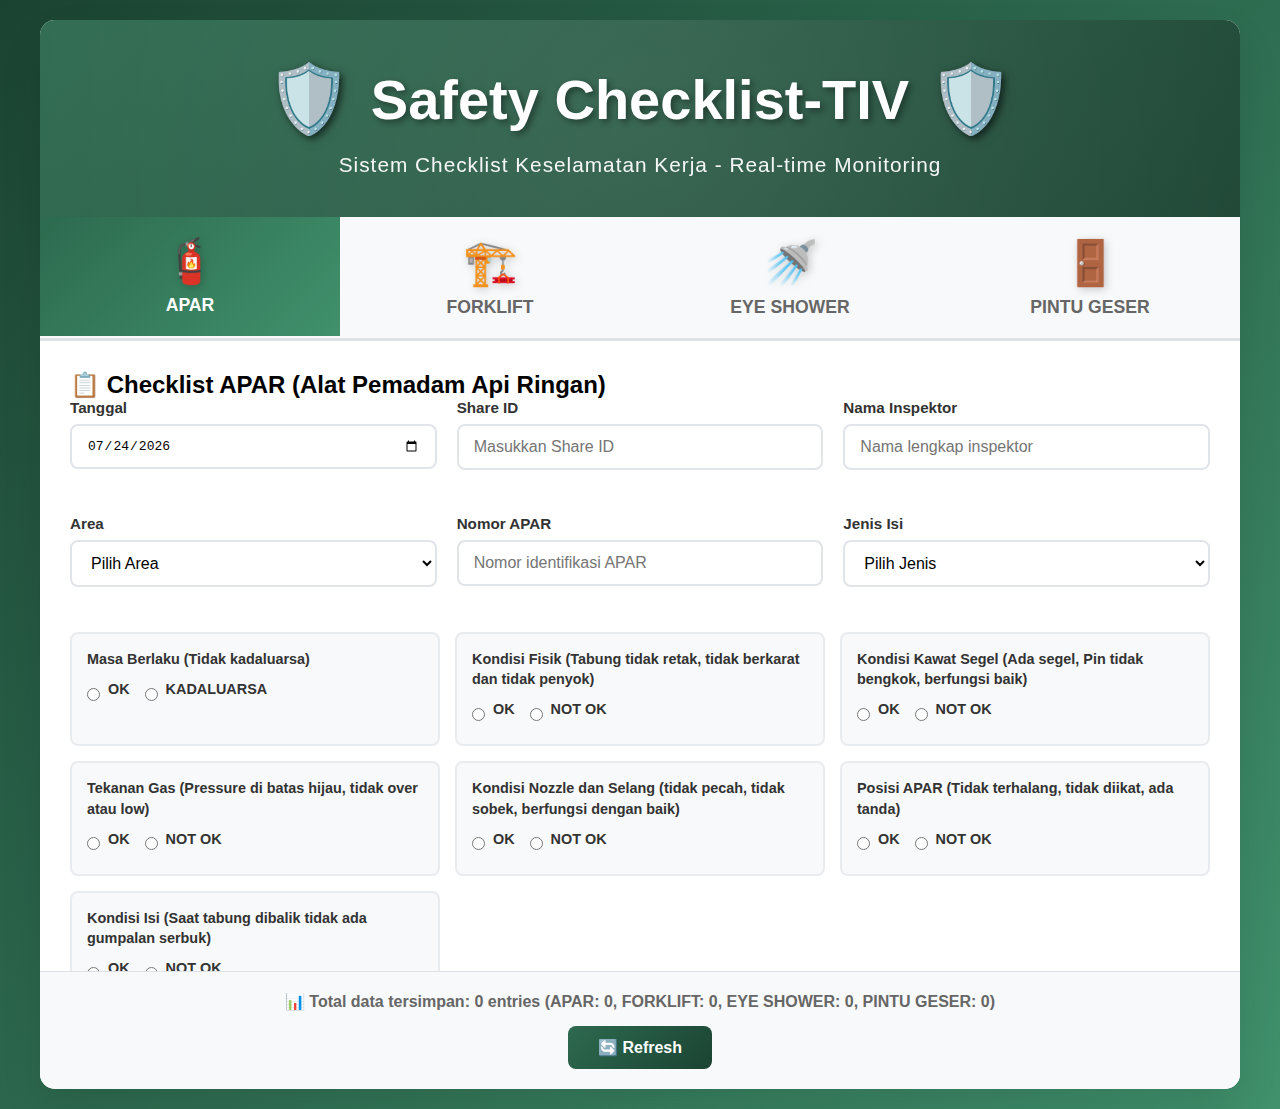
<file: indexOld.html>
<!DOCTYPE html>
<html lang="id">
<head>
    <meta charset="UTF-8">
    <meta name="viewport" content="width=device-width, initial-scale=1.0">
    <title>Safety Checklist Application</title>
    <style>
        * {
            margin: 0;
            padding: 0;
            box-sizing: border-box;
        }

        body {
            font-family: 'Segoe UI', Tahoma, Geneva, Verdana, sans-serif;
            background: linear-gradient(135deg, #1b4332 0%, #2d6a4f 50%, #40916c 100%);
            min-height: 100vh;
            padding: 20px;
        }

        .container {
            max-width: 1200px;
            margin: 0 auto;
            background: white;
            border-radius: 15px;
            overflow: hidden;
            box-shadow: 0 20px 40px rgba(0,0,0,0.1);
        }

        .header {
            background: linear-gradient(135deg, #2d6a4f, #1b4332);
            color: white;
            padding: 40px 30px;
            text-align: center;
            position: relative;
            overflow: hidden;
        }

        .header::before {
            content: '';
            position: absolute;
            top: -50%;
            left: -50%;
            width: 200%;
            height: 200%;
            background: radial-gradient(circle, rgba(255,255,255,0.1) 0%, transparent 70%);
            animation: float 6s ease-in-out infinite;
        }

        @keyframes float {
            0%, 100% { transform: translateY(0px) rotate(0deg); }
            50% { transform: translateY(-20px) rotate(180deg); }
        }

        .header h1 {
            font-size: 3.5em;
            margin-bottom: 15px;
            text-shadow: 3px 3px 6px rgba(0,0,0,0.4);
            display: flex;
            align-items: center;
            justify-content: center;
            gap: 20px;
            position: relative;
            z-index: 1;
        }

        .header h1::before {
            content: '🛡️';
            font-size: 1.2em;
            filter: drop-shadow(2px 2px 4px rgba(0,0,0,0.3));
        }

        .header h1::after {
            content: '🛡️';
            font-size: 1.2em;
            filter: drop-shadow(2px 2px 4px rgba(0,0,0,0.3));
        }

        .header p {
            font-size: 1.3em;
            opacity: 0.95;
            position: relative;
            z-index: 1;
            font-weight: 500;
            letter-spacing: 1px;
        }

        .nav-tabs {
            display: flex;
            background: #f8f9fa;
            border-bottom: 3px solid #dee2e6;
            overflow-x: auto;
        }

        .nav-tab {
            flex: 1;
            padding: 20px;
            text-align: center;
            background: none;
            border: none;
            cursor: pointer;
            font-size: 1.1em;
            font-weight: 600;
            color: #666;
            transition: all 0.3s ease;
            min-width: 150px;
            display: flex;
            flex-direction: column;
            align-items: center;
            gap: 8px;
        }

        .nav-tab:hover {
            background: #e9ecef;
            color: #333;
        }

        .nav-tab.active {
            background: linear-gradient(135deg, #2d6a4f, #40916c);
            color: white;
            transform: translateY(-2px);
        }

        .nav-tab .icon {
            font-size: 2.5em;
            display: block;
            filter: drop-shadow(2px 2px 4px rgba(0,0,0,0.2));
        }

        .form-container {
            padding: 30px;
            max-height: 70vh;
            overflow-y: auto;
        }

        .form-section {
            display: none;
            animation: fadeIn 0.5s ease-in;
        }

        .form-section.active {
            display: block;
        }

        @keyframes fadeIn {
            from { opacity: 0; transform: translateY(20px); }
            to { opacity: 1; transform: translateY(0); }
        }

        .form-group {
            margin-bottom: 25px;
        }

        .form-row {
            display: grid;
            grid-template-columns: repeat(auto-fit, minmax(300px, 1fr));
            gap: 20px;
            margin-bottom: 20px;
        }

        label {
            display: block;
            font-weight: 600;
            color: #333;
            margin-bottom: 8px;
            font-size: 0.95em;
        }

        input, select, textarea {
            width: 100%;
            padding: 12px 15px;
            border: 2px solid #e1e5e9;
            border-radius: 8px;
            font-size: 1em;
            transition: all 0.3s ease;
            background: white;
        }

        input:focus, select:focus, textarea:focus {
            outline: none;
            border-color: #2d6a4f;
            box-shadow: 0 0 0 3px rgba(45, 106, 79, 0.15);
            transform: translateY(-1px);
        }

        .checkbox-group {
            display: grid;
            grid-template-columns: repeat(auto-fit, minmax(300px, 1fr));
            gap: 15px;
            margin-top: 15px;
        }

        .checkbox-item {
            background: #f8f9fa;
            border: 2px solid #e9ecef;
            border-radius: 8px;
            padding: 15px;
            transition: all 0.3s ease;
        }

        .checkbox-item:hover {
            border-color: #2d6a4f;
            transform: translateY(-2px);
            box-shadow: 0 5px 15px rgba(45, 106, 79, 0.15);
        }

        .checkbox-item label {
            margin-bottom: 10px;
            font-size: 0.9em;
            line-height: 1.4;
        }

        .radio-group {
            display: flex;
            gap: 15px;
            margin-top: 5px;
        }

        .radio-item {
            display: flex;
            align-items: center;
            gap: 8px;
        }

        .radio-item input[type="radio"] {
            width: auto;
            margin: 0;
        }

        .submit-btn {
            background: linear-gradient(135deg, #2d6a4f, #40916c);
            color: white;
            padding: 15px 40px;
            border: none;
            border-radius: 8px;
            font-size: 1.1em;
            font-weight: 600;
            cursor: pointer;
            transition: all 0.3s ease;
            margin-top: 20px;
        }

        .submit-btn:hover {
            transform: translateY(-2px);
            box-shadow: 0 10px 25px rgba(45, 106, 79, 0.3);
            background: linear-gradient(135deg, #1b4332, #2d6a4f);
        }

        .export-section {
            background: #f8f9fa;
            padding: 20px;
            border-top: 1px solid #dee2e6;
            text-align: center;
        }

        .export-btn {
            background: linear-gradient(135deg, #2d6a4f, #1b4332);
            color: white;
            padding: 12px 30px;
            border: none;
            border-radius: 8px;
            font-size: 1em;
            font-weight: 600;
            cursor: pointer;
            margin: 0 10px;
            transition: all 0.3s ease;
        }

        .export-btn:hover {
            transform: translateY(-2px);
            box-shadow: 0 8px 20px rgba(45, 106, 79, 0.3);
            background: linear-gradient(135deg, #1b4332, #0f3423);
        }

        .data-count {
            margin-bottom: 15px;
            font-weight: 600;
            color: #666;
        }

        .success-message {
            background: #d4edda;
            border: 1px solid #c3e6cb;
            color: #155724;
            padding: 15px;
            border-radius: 8px;
            margin-bottom: 20px;
            display: none;
        }

        @media (max-width: 768px) {
            .nav-tabs {
                flex-direction: column;
            }
            
            .form-row {
                grid-template-columns: 1fr;
            }
            
            .checkbox-group {
                grid-template-columns: 1fr;
            }
        }
    </style>
</head>
<body>
    <div class="container">
        <div class="header">
            <h1>Safety Checklist-TIV</h1>
            <p>Sistem Checklist Keselamatan Kerja - Real-time Monitoring</p>
        </div>

        <div class="nav-tabs">
            <button class="nav-tab active" onclick="showTab('apar')">
                <span class="icon">🧯</span>
                APAR
            </button>
            <button class="nav-tab" onclick="showTab('forklift')">
                <span class="icon">🏗️</span>
                FORKLIFT
            </button>
            <button class="nav-tab" onclick="showTab('eyeshower')">
                <span class="icon">🚿</span>
                EYE SHOWER
            </button>
            <button class="nav-tab" onclick="showTab('pintu')">
                <span class="icon">🚪</span>
                PINTU GESER
            </button>
        </div>

        <div class="form-container">
            <div class="success-message" id="successMessage">
                ✅ Data berhasil disimpan dan siap untuk diekspor ke spreadsheet!
            </div>

            <!-- APAR Form -->
            <div class="form-section active" id="apar-section">
                <h2>📋 Checklist APAR (Alat Pemadam Api Ringan)</h2>
                <form id="aparForm">
                    <div class="form-row">
                        <div class="form-group">
                            <label for="apar-tanggal">Tanggal</label>
                            <input type="date" id="apar-tanggal" required>
                        </div>
                        <div class="form-group">
                            <label for="apar-shareId">Share ID</label>
                            <input type="text" id="apar-shareId" placeholder="Masukkan Share ID">
                        </div>
                        <div class="form-group">
                            <label for="apar-inspektor">Nama Inspektor</label>
                            <input type="text" id="apar-inspektor" required placeholder="Nama lengkap inspektor">
                        </div>
                        <div class="form-group">
                            <label for="apar-area">Area</label>
                            <select id="apar-area" required>
                                <option value="">Pilih Area</option>
                                <option value="HOD">HOD</option>
                                <option value="SPS1">SPS1</option>
                                <option value="SPS2">SPS2</option>
                                <option value="SPS3">SPS3</option>
                                <option value="LOGISTIK">LOGISTIK</option>
                                <option value="TEKNIK">TEKNIK</option>
                                <option value="OFFICE">OFFICE</option>
                            </select>
                        </div>
                        <div class="form-group">
                            <label for="apar-nomor">Nomor APAR</label>
                            <input type="text" id="apar-nomor" required placeholder="Nomor identifikasi APAR">
                        </div>
                        <div class="form-group">
                            <label for="apar-jenisIsi">Jenis Isi</label>
                            <select id="apar-jenisIsi" required>
                                <option value="">Pilih Jenis</option>
                                <option value="GAS">GAS</option>
                                <option value="CAIR">CAIR</option>
                                <option value="POWDER">POWDER</option>
                            </select>
                        </div>
                    </div>

                    <div class="checkbox-group">
                        <div class="checkbox-item">
                            <label>Masa Berlaku (Tidak kadaluarsa)</label>
                            <div class="radio-group">
                                <div class="radio-item">
                                    <input type="radio" name="apar-masaBerlaku" value="OK" id="apar-masa-ok">
                                    <label for="apar-masa-ok">OK</label>
                                </div>
                                <div class="radio-item">
                                    <input type="radio" name="apar-masaBerlaku" value="KADALUARSA" id="apar-masa-exp">
                                    <label for="apar-masa-exp">KADALUARSA</label>
                                </div>
                            </div>
                        </div>

                        <div class="checkbox-item">
                            <label>Kondisi Fisik (Tabung tidak retak, tidak berkarat dan tidak penyok)</label>
                            <div class="radio-group">
                                <div class="radio-item">
                                    <input type="radio" name="apar-kondisiFisik" value="OK" id="apar-fisik-ok">
                                    <label for="apar-fisik-ok">OK</label>
                                </div>
                                <div class="radio-item">
                                    <input type="radio" name="apar-kondisiFisik" value="NOT OK" id="apar-fisik-not">
                                    <label for="apar-fisik-not">NOT OK</label>
                                </div>
                            </div>
                        </div>

                        <div class="checkbox-item">
                            <label>Kondisi Kawat Segel (Ada segel, Pin tidak bengkok, berfungsi baik)</label>
                            <div class="radio-group">
                                <div class="radio-item">
                                    <input type="radio" name="apar-kawatSegel" value="OK" id="apar-segel-ok">
                                    <label for="apar-segel-ok">OK</label>
                                </div>
                                <div class="radio-item">
                                    <input type="radio" name="apar-kawatSegel" value="NOT OK" id="apar-segel-not">
                                    <label for="apar-segel-not">NOT OK</label>
                                </div>
                            </div>
                        </div>

                        <div class="checkbox-item">
                            <label>Tekanan Gas (Pressure di batas hijau, tidak over atau low)</label>
                            <div class="radio-group">
                                <div class="radio-item">
                                    <input type="radio" name="apar-tekananGas" value="OK" id="apar-tekanan-ok">
                                    <label for="apar-tekanan-ok">OK</label>
                                </div>
                                <div class="radio-item">
                                    <input type="radio" name="apar-tekananGas" value="NOT OK" id="apar-tekanan-not">
                                    <label for="apar-tekanan-not">NOT OK</label>
                                </div>
                            </div>
                        </div>

                        <div class="checkbox-item">
                            <label>Kondisi Nozzle dan Selang (tidak pecah, tidak sobek, berfungsi dengan baik)</label>
                            <div class="radio-group">
                                <div class="radio-item">
                                    <input type="radio" name="apar-nozzle" value="OK" id="apar-nozzle-ok">
                                    <label for="apar-nozzle-ok">OK</label>
                                </div>
                                <div class="radio-item">
                                    <input type="radio" name="apar-nozzle" value="NOT OK" id="apar-nozzle-not">
                                    <label for="apar-nozzle-not">NOT OK</label>
                                </div>
                            </div>
                        </div>

                        <div class="checkbox-item">
                            <label>Posisi APAR (Tidak terhalang, tidak diikat, ada tanda)</label>
                            <div class="radio-group">
                                <div class="radio-item">
                                    <input type="radio" name="apar-posisi" value="OK" id="apar-posisi-ok">
                                    <label for="apar-posisi-ok">OK</label>
                                </div>
                                <div class="radio-item">
                                    <input type="radio" name="apar-posisi" value="NOT OK" id="apar-posisi-not">
                                    <label for="apar-posisi-not">NOT OK</label>
                                </div>
                            </div>
                        </div>

                        <div class="checkbox-item">
                            <label>Kondisi Isi (Saat tabung dibalik tidak ada gumpalan serbuk)</label>
                            <div class="radio-group">
                                <div class="radio-item">
                                    <input type="radio" name="apar-kondisiIsi" value="OK" id="apar-isi-ok">
                                    <label for="apar-isi-ok">OK</label>
                                </div>
                                <div class="radio-item">
                                    <input type="radio" name="apar-kondisiIsi" value="NOT OK" id="apar-isi-not">
                                    <label for="apar-isi-not">NOT OK</label>
                                </div>
                            </div>
                        </div>
                    </div>

                    <div class="form-group">
                        <label for="apar-keterangan">Keterangan</label>
                        <textarea id="apar-keterangan" rows="3" placeholder="Catatan tambahan atau temuan khusus..."></textarea>
                    </div>

                    <button type="submit" class="submit-btn">💾 Simpan Data APAR</button>
                </form>
            </div>

            <!-- FORKLIFT Form -->
            <div class="form-section" id="forklift-section">
                <h2>📋 Checklist FORKLIFT</h2>
                <form id="forkliftForm">
                    <div class="form-row">
                        <div class="form-group">
                            <label for="forklift-tanggal">Tanggal Pemeriksaan</label>
                            <input type="date" id="forklift-tanggal" required>
                        </div>
                        <div class="form-group">
                            <label for="forklift-shareId">Share ID Inspektor</label>
                            <input type="text" id="forklift-shareId" placeholder="Share ID">
                        </div>
                        <div class="form-group">
                            <label for="forklift-inspektor">Nama Inspektor</label>
                            <input type="text" id="forklift-inspektor" required placeholder="Nama lengkap inspektor">
                        </div>
                        <div class="form-group">
                            <label for="forklift-area">Area</label>
                            <select id="forklift-area" required>
                                <option value="">Pilih Area</option>
                                <option value="LOGISTIK HOD">LOGISTIK HOD</option>
                                <option value="LOGISTIK SPS1">LOGISTIK SPS1</option>
                                <option value="LOGISTIK SPS2">LOGISTIK SPS2</option>
                                <option value="LOGISTIK SPS3">LOGISTIK SPS3</option>
                                <option value="LOGISTIK GUDANG MATERIAL">LOGISTIK GUDANG MATERIAL</option>
                            </select>
                        </div>
                        <div class="form-group">
                            <label for="forklift-shift">Shift</label>
                            <select id="forklift-shift">
                                <option value="">Pilih Shift</option>
                                <option value="SHIFT 1">SHIFT 1</option>
                                <option value="SHIFT 2">SHIFT 2</option>
                                <option value="SHIFT 3">SHIFT 3</option>
                            </select>
                        </div>
                        <div class="form-group">
                            <label for="forklift-nomor">Nomor Forklift</label>
                            <input type="text" id="forklift-nomor" required placeholder="Contoh: E7190">
                        </div>
                    </div>

                    <h3>🔍 Pemeriksaan Critical Point</h3>
                    <div class="checkbox-group">
                        <div class="checkbox-item">
                            <label>Rem/Kopling berfungsi baik</label>
                            <div class="radio-group">
                                <div class="radio-item">
                                    <input type="radio" name="forklift-rem" value="OK" id="forklift-rem-ok">
                                    <label for="forklift-rem-ok">OK</label>
                                </div>
                                <div class="radio-item">
                                    <input type="radio" name="forklift-rem" value="NOT OK" id="forklift-rem-not">
                                    <label for="forklift-rem-not">NOT OK</label>
                                </div>
                            </div>
                        </div>

                        <div class="checkbox-item">
                            <label>Fork turun dengan kecepatan normal (tidak cepat)</label>
                            <div class="radio-group">
                                <div class="radio-item">
                                    <input type="radio" name="forklift-fork" value="OK" id="forklift-fork-ok">
                                    <label for="forklift-fork-ok">OK</label>
                                </div>
                                <div class="radio-item">
                                    <input type="radio" name="forklift-fork" value="NOT OK" id="forklift-fork-not">
                                    <label for="forklift-fork-not">NOT OK</label>
                                </div>
                            </div>
                        </div>

                        <div class="checkbox-item">
                            <label>Sistem oli hidrolik normal (tidak bocor)</label>
                            <div class="radio-group">
                                <div class="radio-item">
                                    <input type="radio" name="forklift-oli" value="OK" id="forklift-oli-ok">
                                    <label for="forklift-oli-ok">OK</label>
                                </div>
                                <div class="radio-item">
                                    <input type="radio" name="forklift-oli" value="NOT OK" id="forklift-oli-not">
                                    <label for="forklift-oli-not">NOT OK</label>
                                </div>
                            </div>
                        </div>

                        <div class="checkbox-item">
                            <label>Fungsi setir/kemudi normal</label>
                            <div class="radio-group">
                                <div class="radio-item">
                                    <input type="radio" name="forklift-setir" value="OK" id="forklift-setir-ok">
                                    <label for="forklift-setir-ok">OK</label>
                                </div>
                                <div class="radio-item">
                                    <input type="radio" name="forklift-setir" value="NOT OK" id="forklift-setir-not">
                                    <label for="forklift-setir-not">NOT OK</label>
                                </div>
                            </div>
                        </div>

                        <div class="checkbox-item">
                            <label>Klakson berfungsi baik</label>
                            <div class="radio-group">
                                <div class="radio-item">
                                    <input type="radio" name="forklift-klakson" value="OK" id="forklift-klakson-ok">
                                    <label for="forklift-klakson-ok">OK</label>
                                </div>
                                <div class="radio-item">
                                    <input type="radio" name="forklift-klakson" value="NOT OK" id="forklift-klakson-not">
                                    <label for="forklift-klakson-not">NOT OK</label>
                                </div>
                            </div>
                        </div>

                        <div class="checkbox-item">
                            <label>Koneksi antar sel battery kondisi baik, bersih dan kering</label>
                            <div class="radio-group">
                                <div class="radio-item">
                                    <input type="radio" name="forklift-battery" value="OK" id="forklift-battery-ok">
                                    <label for="forklift-battery-ok">OK</label>
                                </div>
                                <div class="radio-item">
                                    <input type="radio" name="forklift-battery" value="NOT OK" id="forklift-battery-not">
                                    <label for="forklift-battery-not">NOT OK</label>
                                </div>
                            </div>
                        </div>

                        <div class="checkbox-item">
                            <label>Ban depan dan belakang masih dalam kondisi baik dan standar</label>
                            <div class="radio-group">
                                <div class="radio-item">
                                    <input type="radio" name="forklift-ban" value="OK" id="forklift-ban-ok">
                                    <label for="forklift-ban-ok">OK</label>
                                </div>
                                <div class="radio-item">
                                    <input type="radio" name="forklift-ban" value="NOT OK" id="forklift-ban-not">
                                    <label for="forklift-ban-not">NOT OK</label>
                                </div>
                            </div>
                        </div>
                    </div>

                    <div class="form-group">
                        <label for="forklift-keterangan">Keterangan</label>
                        <textarea id="forklift-keterangan" rows="3" placeholder="Catatan tambahan atau temuan khusus..."></textarea>
                    </div>

                    <button type="submit" class="submit-btn">💾 Simpan Data FORKLIFT</button>
                </form>
            </div>

            <!-- EYE SHOWER Form -->
            <div class="form-section" id="eyeshower-section">
                <h2>📋 Checklist EYE SHOWER</h2>
                <form id="eyeshowerForm">
                    <div class="form-row">
                        <div class="form-group">
                            <label for="eyeshower-tanggal">Tanggal</label>
                            <input type="date" id="eyeshower-tanggal" required>
                        </div>
                        <div class="form-group">
                            <label for="eyeshower-shareId">Share ID Inspektor</label>
                            <input type="text" id="eyeshower-shareId" placeholder="Share ID">
                        </div>
                        <div class="form-group">
                            <label for="eyeshower-inspektor">Nama Inspektor</label>
                            <input type="text" id="eyeshower-inspektor" required placeholder="Nama lengkap inspektor">
                        </div>
                        <div class="form-group">
                            <label for="eyeshower-area">Area</label>
                            <select id="eyeshower-area" required>
                                <option value="">Pilih Area</option>
                                <option value="HOD">HOD</option>
                                <option value="SPS1">SPS1</option>
                                <option value="SPS2">SPS2</option>
                                <option value="SPS3">SPS3</option>
                                <option value="LOGISTIK">LOGISTIK</option>
                                <option value="TEKNIK">TEKNIK</option>
                                <option value="LAINNYA">LAINNYA</option>
                            </select>
                        </div>
                        <div class="form-group">
                            <label for="eyeshower-nomor">No</label>
                            <input type="text" id="eyeshower-nomor" required placeholder="Nomor identifikasi eye shower">
                        </div>
                    </div>

                    <div class="checkbox-group">
                        <div class="checkbox-item">
                            <label>Emergency shower/eye wash dilengkapi dengan rambu yang mudah terlihat dan kondisi rambu bagus</label>
                            <div class="radio-group">
                                <div class="radio-item">
                                    <input type="radio" name="eyeshower-rambu" value="OK" id="eyeshower-rambu-ok">
                                    <label for="eyeshower-rambu-ok">OK</label>
                                </div>
                                <div class="radio-item">
                                    <input type="radio" name="eyeshower-rambu" value="NOT OK" id="eyeshower-rambu-not">
                                    <label for="eyeshower-rambu-not">NOT OK</label>
                                </div>
                            </div>
                        </div>

                        <div class="checkbox-item">
                            <label>Emergency shower/eye wash jelas terlihat dengan penerangan yang memadai</label>
                            <div class="radio-group">
                                <div class="radio-item">
                                    <input type="radio" name="eyeshower-penerangan" value="OK" id="eyeshower-penerangan-ok">
                                    <label for="eyeshower-penerangan-ok">OK</label>
                                </div>
                                <div class="radio-item">
                                    <input type="radio" name="eyeshower-penerangan" value="NOT OK" id="eyeshower-penerangan-not">
                                    <label for="eyeshower-penerangan-not">NOT OK</label>
                                </div>
                            </div>
                        </div>

                        <div class="checkbox-item">
                            <label>Akses & Pancaran air (Jalur ke Emergency shower/eye wash bebas dari penghalang atau material)</label>
                            <div class="radio-group">
                                <div class="radio-item">
                                    <input type="radio" name="eyeshower-akses" value="OK" id="eyeshower-akses-ok">
                                    <label for="eyeshower-akses-ok">OK</label>
                                </div>
                                <div class="radio-item">
                                    <input type="radio" name="eyeshower-akses" value="NOT OK" id="eyeshower-akses-not">
                                    <label for="eyeshower-akses-not">NOT OK</label>
                                </div>
                            </div>
                        </div>

                        <div class="checkbox-item">
                            <label>Diameter pancaran air shower minimal 20" (50 cm) dan bebas dari penghalang</label>
                            <div class="radio-group">
                                <div class="radio-item">
                                    <input type="radio" name="eyeshower-diameter" value="OK" id="eyeshower-diameter-ok">
                                    <label for="eyeshower-diameter-ok">OK</label>
                                </div>
                                <div class="radio-item">
                                    <input type="radio" name="eyeshower-diameter" value="NOT OK" id="eyeshower-diameter-not">
                                    <label for="eyeshower-diameter-not">NOT OK</label>
                                </div>
                            </div>
                        </div>

                        <div class="checkbox-item">
                            <label>Pancuran air di kedua sisi bertemu di satu titik di tengah</label>
                            <div class="radio-group">
                                <div class="radio-item">
                                    <input type="radio" name="eyeshower-pancuran" value="OK" id="eyeshower-pancuran-ok">
                                    <label for="eyeshower-pancuran-ok">OK</label>
                                </div>
                                <div class="radio-item">
                                    <input type="radio" name="eyeshower-pancuran" value="NOT OK" id="eyeshower-pancuran-not">
                                    <label for="eyeshower-pancuran-not">NOT OK</label>
                                </div>
                            </div>
                        </div>

                        <div class="checkbox-item">
                            <label>Semua bagian shower/eye wash lengkap dan dalam kondisi baik</label>
                            <div class="radio-group">
                                <div class="radio-item">
                                    <input type="radio" name="eyeshower-bagian" value="OK" id="eyeshower-bagian-ok">
                                    <label for="eyeshower-bagian-ok">OK</label>
                                </div>
                                <div class="radio-item">
                                    <input type="radio" name="eyeshower-bagian" value="NOT OK" id="eyeshower-bagian-not">
                                    <label for="eyeshower-bagian-not">NOT OK</label>
                                </div>
                            </div>
                        </div>

                        <div class="checkbox-item">
                            <label>Valve incoming dalam posisi normally open</label>
                            <div class="radio-group">
                                <div class="radio-item">
                                    <input type="radio" name="eyeshower-valve" value="OK" id="eyeshower-valve-ok">
                                    <label for="eyeshower-valve-ok">OK</label>
                                </div>
                                <div class="radio-item">
                                    <input type="radio" name="eyeshower-valve" value="NOT OK" id="eyeshower-valve-not">
                                    <label for="eyeshower-valve-not">NOT OK</label>
                                </div>
                            </div>
                        </div>

                        <div class="checkbox-item">
                            <label>Showers - Valve dan pipa-pipa telah tersambung dengan benar tidak ada kebocoran dan korosi</label>
                            <div class="radio-group">
                                <div class="radio-item">
                                    <input type="radio" name="eyeshower-pipa" value="OK" id="eyeshower-pipa-ok">
                                    <label for="eyeshower-pipa-ok">OK</label>
                                </div>
                                <div class="radio-item">
                                    <input type="radio" name="eyeshower-pipa" value="NOT OK" id="eyeshower-pipa-not">
                                    <label for="eyeshower-pipa-not">NOT OK</label>
                                </div>
                            </div>
                        </div>

                        <div class="checkbox-item">
                            <label>Eyewashes - Semua part lengkap</label>
                            <div class="radio-group">
                                <div class="radio-item">
                                    <input type="radio" name="eyeshower-parts" value="OK" id="eyeshower-parts-ok">
                                    <label for="eyeshower-parts-ok">OK</label>
                                </div>
                                <div class="radio-item">
                                    <input type="radio" name="eyeshower-parts" value="NOT OK" id="eyeshower-parts-not">
                                    <label for="eyeshower-parts-not">NOT OK</label>
                                </div>
                            </div>
                        </div>
                    </div>

                    <div class="form-group">
                        <label for="eyeshower-keterangan">Keterangan</label>
                        <textarea id="eyeshower-keterangan" rows="3" placeholder="Catatan tambahan atau temuan khusus..."></textarea>
                    </div>

                    <button type="submit" class="submit-btn">💾 Simpan Data EYE SHOWER</button>
                </form>
            </div>

            <!-- PINTU GESER Form -->
            <div class="form-section" id="pintu-section">
                <h2>📋 Checklist PINTU GESER</h2>
                <form id="pintuForm">
                    <div class="form-row">
                        <div class="form-group">
                            <label for="pintu-tanggal">Tanggal Pemeriksaan</label>
                            <input type="date" id="pintu-tanggal" required>
                        </div>
                        <div class="form-group">
                            <label for="pintu-shareId">Share ID Inspektor</label>
                            <input type="text" id="pintu-shareId" placeholder="Share ID">
                        </div>
                        <div class="form-group">
                            <label for="pintu-inspektor">Nama Inspektor</label>
                            <input type="text" id="pintu-inspektor" required placeholder="Nama lengkap inspektor">
                        </div>
                        <div class="form-group">
                            <label for="pintu-area">Area</label>
                            <select id="pintu-area" required>
                                <option value="">Pilih Area</option>
                                <option value="HOD">HOD</option>
                                <option value="SPS1">SPS1</option>
                                <option value="SPS2">SPS2</option>
                                <option value="SPS3">SPS3</option>
                                <option value="LOGISTIK">LOGISTIK</option>
                                <option value="TEKNIK">TEKNIK</option>
                                <option value="OFFICE">OFFICE</option>
                            </select>
                        </div>
                        <div class="form-group">
                            <label for="pintu-nomor">Nomor Pintu Geser</label>
                            <input type="text" id="pintu-nomor" required placeholder="Nomor identifikasi pintu geser">
                        </div>
                    </div>

                    <div class="checkbox-group">
                        <div class="checkbox-item">
                            <label>Pagar (Tidak Rusak/Patah)</label>
                            <div class="radio-group">
                                <div class="radio-item">
                                    <input type="radio" name="pintu-pagar" value="OK" id="pintu-pagar-ok">
                                    <label for="pintu-pagar-ok">OK</label>
                                </div>
                                <div class="radio-item">
                                    <input type="radio" name="pintu-pagar" value="NOT OK" id="pintu-pagar-not">
                                    <label for="pintu-pagar-not">NOT OK</label>
                                </div>
                            </div>
                        </div>

                        <div class="checkbox-item">
                            <label>Roda/Bearing Bawah (Kondisi Baik, tidak aus/macet)</label>
                            <div class="radio-group">
                                <div class="radio-item">
                                    <input type="radio" name="pintu-roda" value="OK" id="pintu-roda-ok">
                                    <label for="pintu-roda-ok">OK</label>
                                </div>
                                <div class="radio-item">
                                    <input type="radio" name="pintu-roda" value="NOT OK" id="pintu-roda-not">
                                    <label for="pintu-roda-not">NOT OK</label>
                                </div>
                            </div>
                        </div>

                        <div class="checkbox-item">
                            <label>Jalur Rel Roda (Kondisi Baik, tidak patah/pecah)</label>
                            <div class="radio-group">
                                <div class="radio-item">
                                    <input type="radio" name="pintu-rel" value="OK" id="pintu-rel-ok">
                                    <label for="pintu-rel-ok">OK</label>
                                </div>
                                <div class="radio-item">
                                    <input type="radio" name="pintu-rel" value="NOT OK" id="pintu-rel-not">
                                    <label for="pintu-rel-not">NOT OK</label>
                                </div>
                            </div>
                        </div>

                        <div class="checkbox-item">
                            <label>Roller Pintu (Kondisi Baik, tidak aus/macet)</label>
                            <div class="radio-group">
                                <div class="radio-item">
                                    <input type="radio" name="pintu-roller" value="OK" id="pintu-roller-ok">
                                    <label for="pintu-roller-ok">OK</label>
                                </div>
                                <div class="radio-item">
                                    <input type="radio" name="pintu-roller" value="NOT OK" id="pintu-roller-not">
                                    <label for="pintu-roller-not">NOT OK</label>
                                </div>
                            </div>
                        </div>

                        <div class="checkbox-item">
                            <label>Pelumasan Roda & Gear Pintu (Melakukan Pelumasan Chain & Gear Box)</label>
                            <div class="radio-group">
                                <div class="radio-item">
                                    <input type="radio" name="pintu-pelumasan" value="OK" id="pintu-pelumasan-ok">
                                    <label for="pintu-pelumasan-ok">OK</label>
                                </div>
                                <div class="radio-item">
                                    <input type="radio" name="pintu-pelumasan" value="NOT OK" id="pintu-pelumasan-not">
                                    <label for="pintu-pelumasan-not">NOT OK</label>
                                </div>
                            </div>
                        </div>

                        <div class="checkbox-item">
                            <label>Grendel Pintu (Kondisi Baik, Tidak Pecah/Patah)</label>
                            <div class="radio-group">
                                <div class="radio-item">
                                    <input type="radio" name="pintu-grendel" value="OK" id="pintu-grendel-ok">
                                    <label for="pintu-grendel-ok">OK</label>
                                </div>
                                <div class="radio-item">
                                    <input type="radio" name="pintu-grendel" value="NOT OK" id="pintu-grendel-not">
                                    <label for="pintu-grendel-not">NOT OK</label>
                                </div>
                            </div>
                        </div>

                        <div class="checkbox-item">
                            <label>Stopper Pintu (Kondisi Baik, Tidak Pecah/Patah)</label>
                            <div class="radio-group">
                                <div class="radio-item">
                                    <input type="radio" name="pintu-stopper" value="OK" id="pintu-stopper-ok">
                                    <label for="pintu-stopper-ok">OK</label>
                                </div>
                                <div class="radio-item">
                                    <input type="radio" name="pintu-stopper" value="NOT OK" id="pintu-stopper-not">
                                    <label for="pintu-stopper-not">NOT OK</label>
                                </div>
                            </div>
                        </div>
                    </div>

                    <div class="form-group">
                        <label for="pintu-keterangan">Catatan temuan kerusakan</label>
                        <textarea id="pintu-keterangan" rows="3" placeholder="Catatan tambahan atau temuan khusus..."></textarea>
                    </div>

                    <button type="submit" class="submit-btn">💾 Simpan Data PINTU GESER</button>
                </form>
            </div>
        </div>

        <div class="export-section">
            <div class="data-count" id="dataCount">📊 Total data tersimpan: 0 entries</div>
            <button class="export-btn" onclick="refreshPage()">🔄 Refresh</button>
        </div>
    </div>

    <script>
        // Initialize data storage
        let safetyData = {
            apar: [],
            forklift: [],
            eyeshower: [],
            pintu: []
        };

        // Simple and reliable tab switching
        function showTab(tabName) {
            // Hide all sections
            const sections = document.querySelectorAll('.form-section');
            sections.forEach(section => {
                section.classList.remove('active');
            });
            
            // Remove active class from all tabs
            const tabs = document.querySelectorAll('.nav-tab');
            tabs.forEach(tab => {
                tab.classList.remove('active');
            });
            
            // Show selected section
            const targetSection = document.getElementById(tabName + '-section');
            if (targetSection) {
                targetSection.classList.add('active');
            }
            
            // Add active class to clicked tab
            event.target.classList.add('active');
        }

        // Set current date for all forms
        function setCurrentDate() {
            const today = new Date().toISOString().split('T')[0];
            document.getElementById('apar-tanggal').value = today;
            document.getElementById('forklift-tanggal').value = today;
            document.getElementById('eyeshower-tanggal').value = today;
            document.getElementById('pintu-tanggal').value = today;
        }

        // Load data and set date when page loads
        window.onload = function() {
            updateDataCount();
            setCurrentDate();
        };

        // Form submission handlers
        document.getElementById('aparForm').addEventListener('submit', function(e) {
            e.preventDefault();
            saveAparData();
        });

        document.getElementById('forkliftForm').addEventListener('submit', function(e) {
            e.preventDefault();
            saveForkliftData();
        });

        document.getElementById('eyeshowerForm').addEventListener('submit', function(e) {
            e.preventDefault();
            saveEyeshowerData();
        });

        document.getElementById('pintuForm').addEventListener('submit', function(e) {
            e.preventDefault();
            savePintuData();
        });

        // Save APAR data
        function saveAparData() {
            const data = {
                timestamp: new Date().toISOString(),
                tanggal: document.getElementById('apar-tanggal').value,
                shareId: document.getElementById('apar-shareId').value,
                inspektor: document.getElementById('apar-inspektor').value,
                area: document.getElementById('apar-area').value,
                nomor: document.getElementById('apar-nomor').value,
                jenisIsi: document.getElementById('apar-jenisIsi').value,
                masaBerlaku: document.querySelector('input[name="apar-masaBerlaku"]:checked')?.value || '',
                kondisiFisik: document.querySelector('input[name="apar-kondisiFisik"]:checked')?.value || '',
                kawatSegel: document.querySelector('input[name="apar-kawatSegel"]:checked')?.value || '',
                tekananGas: document.querySelector('input[name="apar-tekananGas"]:checked')?.value || '',
                nozzle: document.querySelector('input[name="apar-nozzle"]:checked')?.value || '',
                posisi: document.querySelector('input[name="apar-posisi"]:checked')?.value || '',
                kondisiIsi: document.querySelector('input[name="apar-kondisiIsi"]:checked')?.value || '',
                keterangan: document.getElementById('apar-keterangan').value
            };
            
            safetyData.apar.push(data);
            showSuccessMessage();
            document.getElementById('aparForm').reset();
            setCurrentDate();
            updateDataCount();
        }

        // Save FORKLIFT data
        function saveForkliftData() {
            const data = {
                timestamp: new Date().toISOString(),
                tanggal: document.getElementById('forklift-tanggal').value,
                shareId: document.getElementById('forklift-shareId').value,
                inspektor: document.getElementById('forklift-inspektor').value,
                area: document.getElementById('forklift-area').value,
                shift: document.getElementById('forklift-shift').value,
                nomor: document.getElementById('forklift-nomor').value,
                rem: document.querySelector('input[name="forklift-rem"]:checked')?.value || '',
                fork: document.querySelector('input[name="forklift-fork"]:checked')?.value || '',
                oli: document.querySelector('input[name="forklift-oli"]:checked')?.value || '',
                setir: document.querySelector('input[name="forklift-setir"]:checked')?.value || '',
                klakson: document.querySelector('input[name="forklift-klakson"]:checked')?.value || '',
                battery: document.querySelector('input[name="forklift-battery"]:checked')?.value || '',
                ban: document.querySelector('input[name="forklift-ban"]:checked')?.value || '',
                keterangan: document.getElementById('forklift-keterangan').value
            };
            
            safetyData.forklift.push(data);
            showSuccessMessage();
            document.getElementById('forkliftForm').reset();
            setCurrentDate();
            updateDataCount();
        }

        // Save EYE SHOWER data
        function saveEyeshowerData() {
            const data = {
                timestamp: new Date().toISOString(),
                tanggal: document.getElementById('eyeshower-tanggal').value,
                shareId: document.getElementById('eyeshower-shareId').value,
                inspektor: document.getElementById('eyeshower-inspektor').value,
                area: document.getElementById('eyeshower-area').value,
                nomor: document.getElementById('eyeshower-nomor').value,
                rambu: document.querySelector('input[name="eyeshower-rambu"]:checked')?.value || '',
                penerangan: document.querySelector('input[name="eyeshower-penerangan"]:checked')?.value || '',
                akses: document.querySelector('input[name="eyeshower-akses"]:checked')?.value || '',
                diameter: document.querySelector('input[name="eyeshower-diameter"]:checked')?.value || '',
                pancuran: document.querySelector('input[name="eyeshower-pancuran"]:checked')?.value || '',
                bagian: document.querySelector('input[name="eyeshower-bagian"]:checked')?.value || '',
                valve: document.querySelector('input[name="eyeshower-valve"]:checked')?.value || '',
                pipa: document.querySelector('input[name="eyeshower-pipa"]:checked')?.value || '',
                parts: document.querySelector('input[name="eyeshower-parts"]:checked')?.value || '',
                keterangan: document.getElementById('eyeshower-keterangan').value
            };
            
            safetyData.eyeshower.push(data);
            showSuccessMessage();
            document.getElementById('eyeshowerForm').reset();
            setCurrentDate();
            updateDataCount();
        }

        // Save PINTU GESER data
        function savePintuData() {
            const data = {
                timestamp: new Date().toISOString(),
                tanggal: document.getElementById('pintu-tanggal').value,
                shareId: document.getElementById('pintu-shareId').value,
                inspektor: document.getElementById('pintu-inspektor').value,
                area: document.getElementById('pintu-area').value,
                nomor: document.getElementById('pintu-nomor').value,
                pagar: document.querySelector('input[name="pintu-pagar"]:checked')?.value || '',
                roda: document.querySelector('input[name="pintu-roda"]:checked')?.value || '',
                rel: document.querySelector('input[name="pintu-rel"]:checked')?.value || '',
                roller: document.querySelector('input[name="pintu-roller"]:checked')?.value || '',
                pelumasan: document.querySelector('input[name="pintu-pelumasan"]:checked')?.value || '',
                grendel: document.querySelector('input[name="pintu-grendel"]:checked')?.value || '',
                stopper: document.querySelector('input[name="pintu-stopper"]:checked')?.value || '',
                keterangan: document.getElementById('pintu-keterangan').value
            };
            
            safetyData.pintu.push(data);
            showSuccessMessage();
            document.getElementById('pintuForm').reset();
            setCurrentDate();
            updateDataCount();
        }

        // Show success message
        function showSuccessMessage() {
            const message = document.getElementById('successMessage');
            message.style.display = 'block';
            setTimeout(() => {
                message.style.display = 'none';
            }, 3000);
        }

        // Update data count
        function updateDataCount() {
            const total = safetyData.apar.length + safetyData.forklift.length + 
                         safetyData.eyeshower.length + safetyData.pintu.length;
            document.getElementById('dataCount').textContent = `📊 Total data tersimpan: ${total} entries (APAR: ${safetyData.apar.length}, FORKLIFT: ${safetyData.forklift.length}, EYE SHOWER: ${safetyData.eyeshower.length}, PINTU GESER: ${safetyData.pintu.length})`;
        }

        // Refresh page function
        function refreshPage() {
            window.location.reload();
        }
    </script>
</body>
</html>
</file>
